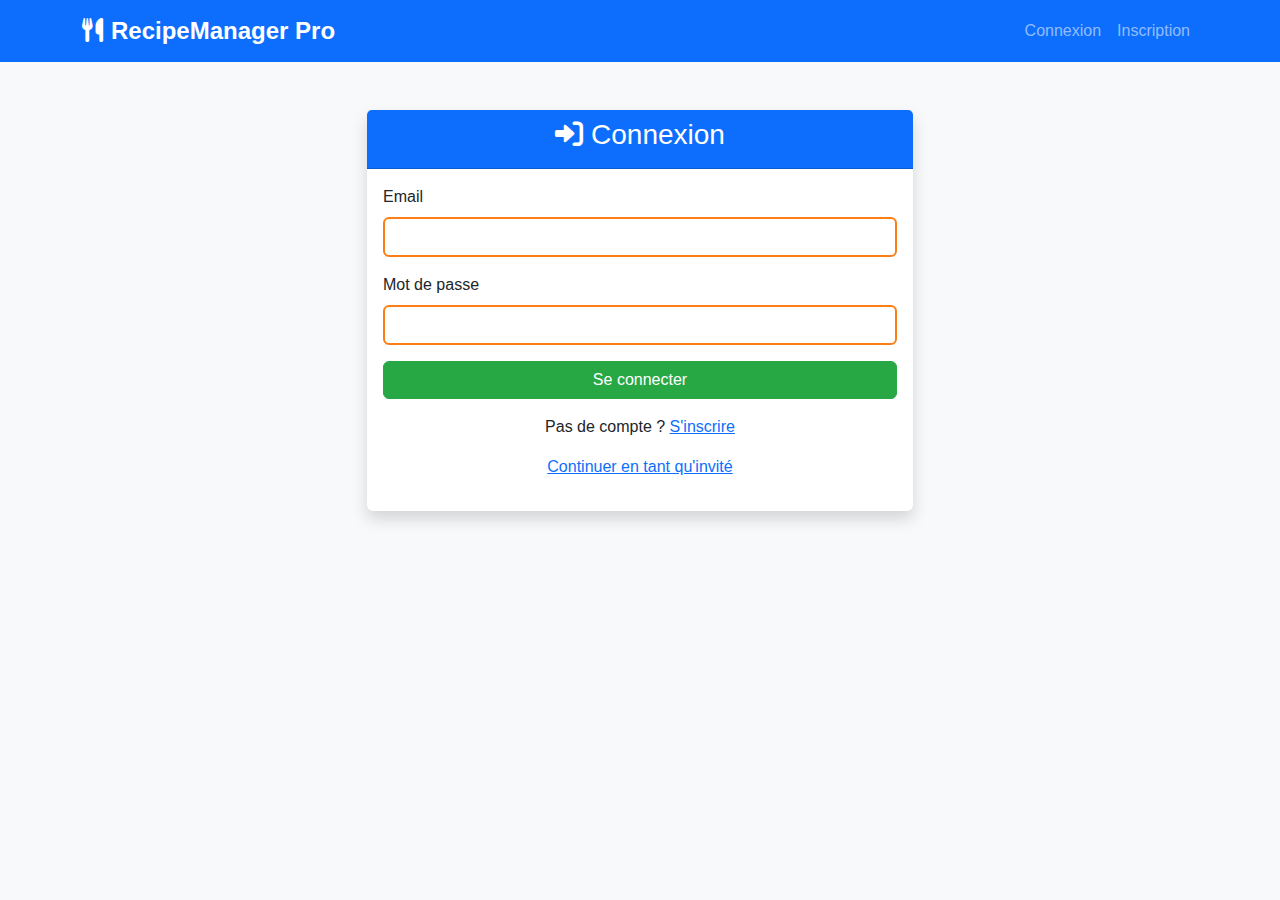
<file: index.html>
<!DOCTYPE html>
<html lang="fr">
<head>
    <meta charset="UTF-8">
    <meta name="viewport" content="width=device-width, initial-scale=1.0">
    <title>RecipeManager Pro - Gestion de Recettes</title>
    <link href="https://cdn.jsdelivr.net/npm/bootstrap@5.3.0/dist/css/bootstrap.min.css" rel="stylesheet">
    <link href="https://cdnjs.cloudflare.com/ajax/libs/font-awesome/6.0.0/css/all.min.css" rel="stylesheet">
    <link href="styles.css" rel="stylesheet">
</head>
<body>
    <!-- Navigation -->
    <nav class="navbar navbar-expand-lg navbar-dark bg-primary">
        <div class="container">
            <a class="navbar-brand" href="#"><i class="fas fa-utensils me-2"></i>RecipeManager Pro</a>
            <button class="navbar-toggler" type="button" data-bs-toggle="collapse" data-bs-target="#navbarNav">
                <span class="navbar-toggler-icon"></span>
            </button>
            <div class="collapse navbar-collapse" id="navbarNav">
                <ul class="navbar-nav ms-auto">
                    <li class="nav-item">
                        <a class="nav-link" href="#" onclick="showLogin()">Connexion</a>
                    </li>
                    <li class="nav-item">
                        <a class="nav-link" href="#" onclick="showRegister()">Inscription</a>
                    </li>
                    <li class="nav-item d-none" id="logoutBtn">
                        <a class="nav-link" href="#" onclick="logout()">Déconnexion</a>
                    </li>
                </ul>
            </div>
        </div>
    </nav>

    <!-- Page de Connexion -->
    <div id="loginPage" class="container mt-5">
        <div class="row justify-content-center">
            <div class="col-md-6">
                <div class="card shadow">
                    <div class="card-header bg-primary text-white text-center">
                        <h3><i class="fas fa-sign-in-alt me-2"></i>Connexion</h3>
                    </div>
                    <div class="card-body">
                        <form id="loginForm">
                            <div class="mb-3">
                                <label class="form-label">Email</label>
                                <input type="email" class="form-control custom-input" id="loginEmail" required>
                            </div>
                            <div class="mb-3">
                                <label class="form-label">Mot de passe</label>
                                <input type="password" class="form-control custom-input" id="loginPassword" required>
                            </div>
                            <button type="submit" class="btn custom-btn w-100">Se connecter</button>
                        </form>
                        <div class="text-center mt-3">
                            <p>Pas de compte ? <a href="#" onclick="showRegister()">S'inscrire</a></p>
                            <p><a href="#" onclick="showGuestSpace()">Continuer en tant qu'invité</a></p>
                        </div>
                    </div>
                </div>
            </div>
        </div>
    </div>

    <!-- Page d'Inscription -->
    <div id="registerPage" class="container mt-5 d-none">
        <div class="row justify-content-center">
            <div class="col-md-6">
                <div class="card shadow">
                    <div class="card-header bg-success text-white text-center">
                        <h3><i class="fas fa-user-plus me-2"></i>Inscription</h3>
                    </div>
                    <div class="card-body">
                        <form id="registerForm">
                            <div class="mb-3">
                                <label class="form-label">Nom complet</label>
                                <input type="text" class="form-control custom-input" id="registerName" required>
                            </div>
                            <div class="mb-3">
                                <label class="form-label">Email</label>
                                <input type="email" class="form-control custom-input" id="registerEmail" required>
                            </div>
                            <div class="mb-3">
                                <label class="form-label">Mot de passe</label>
                                <input type="password" class="form-control custom-input" id="registerPassword" required>
                            </div>
                            <div class="mb-3">
                                <label class="form-label">Type de compte</label>
                                <select class="form-control custom-input" id="userType">
                                    <option value="user">Utilisateur</option>
                                    <option value="admin">Administrateur</option>
                                </select>
                            </div>
                            <button type="submit" class="btn custom-btn w-100">S'inscrire</button>
                        </form>
                        <div class="text-center mt-3">
                            <p>Déjà un compte ? <a href="#" onclick="showLogin()">Se connecter</a></p>
                        </div>
                    </div>
                </div>
            </div>
        </div>
    </div>

    <!-- Espace Utilisateur -->
    <div id="userSpace" class="container-fluid mt-4 d-none">
        <div class="row">
            <div class="col-md-3">
                <div class="card">
                    <div class="card-header bg-info text-white">
                        <h5><i class="fas fa-user me-2"></i>Menu Utilisateur</h5>
                    </div>
                    <div class="list-group list-group-flush">
                        <a href="#" class="list-group-item list-group-item-action" onclick="showAddRecipe()">
                            <i class="fas fa-plus me-2"></i>Ajouter une recette
                        </a>
                        <a href="#" class="list-group-item list-group-item-action" onclick="showMyRecipes()">
                            <i class="fas fa-list me-2"></i>Mes recettes
                        </a>
                        <a href="#" class="list-group-item list-group-item-action" onclick="showRecipeFilters()">
                            <i class="fas fa-filter me-2"></i>Filtrer par durée
                        </a>
                    </div>
                </div>
            </div>
            <div class="col-md-9">
                <div id="userContent">
                    <div class="card">
                        <div class="card-body text-center">
                            <h2>Bienvenue dans votre espace recettes !</h2>
                            <p>Gérez vos recettes de cuisine facilement.</p>
                        </div>
                    </div>
                </div>
            </div>
        </div>
    </div>

    <!-- Espace Admin -->
    <div id="adminSpace" class="container-fluid mt-4 d-none">
        <div class="row">
            <div class="col-md-3">
                <div class="card">
                    <div class="card-header bg-danger text-white">
                        <h5><i class="fas fa-user-shield me-2"></i>Menu Admin</h5>
                    </div>
                    <div class="list-group list-group-flush">
                        <a href="#" class="list-group-item list-group-item-action" onclick="showAllRecipes()">
                            <i class="fas fa-list me-2"></i>Toutes les recettes
                        </a>
                        <a href="#" class="list-group-item list-group-item-action" onclick="showUserManagement()">
                            <i class="fas fa-users me-2"></i>Gestion utilisateurs
                        </a>
                        <a href="#" class="list-group-item list-group-item-action" onclick="showStatistics()">
                            <i class="fas fa-chart-bar me-2"></i>Statistiques
                        </a>
                    </div>
                </div>
            </div>
            <div class="col-md-9">
                <div id="adminContent">
                    <div class="card">
                        <div class="card-body text-center">
                            <h2>Panneau d'administration</h2>
                            <p>Gérez l'ensemble de la plateforme.</p>
                        </div>
                    </div>
                </div>
            </div>
        </div>
    </div>

    <!-- Espace Invité -->
    <div id="guestSpace" class="container mt-4 d-none">
        <div class="card">
            <div class="card-header bg-warning text-dark">
                <h3><i class="fas fa-eye me-2"></i>Espace Invité - Consultation des Recettes</h3>
            </div>
            <div class="card-body">
                <div class="alert alert-info">
                    <i class="fas fa-info-circle me-2"></i>
                    En tant qu'invité, vous pouvez consulter les recettes mais pas les modifier.
                </div>
                <div id="guestRecipesList"></div>
            </div>
        </div>
    </div>

    <!-- Modal pour ajouter/modifier une recette -->
    <div class="modal fade" id="recipeModal" tabindex="-1">
        <div class="modal-dialog modal-lg">
            <div class="modal-content">
                <div class="modal-header">
                    <h5 class="modal-title" id="recipeModalTitle">Ajouter une recette</h5>
                    <button type="button" class="btn-close" data-bs-dismiss="modal"></button>
                </div>
                <div class="modal-body">
                    <form id="recipeForm">
                        <div class="row">
                            <div class="col-md-6">
                                <div class="mb-3">
                                    <label class="form-label">Photo de la recette</label>
                                    <input type="file" class="form-control custom-input" id="recipePhoto" accept="image/*">
                                </div>
                                <div class="mb-3">
                                    <label class="form-label">Nom de la recette</label>
                                    <input type="text" class="form-control custom-input" id="recipeName" required>
                                </div>
                                <div class="mb-3">
                                    <label class="form-label">Catégorie</label>
                                    <select class="form-control custom-input" id="recipeCategory" required>
                                        <option value="">Choisir une catégorie</option>
                                        <option value="salades">Salades</option>
                                        <option value="plats">Plats</option>
                                        <option value="desserts">Desserts</option>
                                        <option value="jus">Jus</option>
                                    </select>
                                </div>
                                <div class="mb-3">
                                    <label class="form-label">Durée de préparation (minutes)</label>
                                    <input type="number" class="form-control custom-input" id="recipeDuration" required>
                                </div>
                            </div>
                            <div class="col-md-6">
                                <div class="mb-3">
                                    <label class="form-label">Ingrédients (séparés par des virgules)</label>
                                    <textarea class="form-control custom-input" id="recipeIngredients" rows="3" placeholder="Tomate, Oignon, Huile d'olive..."></textarea>
                                    <button type="button" class="btn custom-btn btn-sm mt-2" onclick="displayIngredients()">
                                        <i class="fas fa-list me-1"></i>Afficher les ingrédients
                                    </button>
                                    <div id="ingredientsList" class="mt-2"></div>
                                </div>
                                <div class="mb-3">
                                    <label class="form-label">Étapes de préparation</label>
                                    <div class="input-group mb-2">
                                        <input type="text" class="form-control custom-input" id="preparationStep" placeholder="Ajouter une étape...">
                                        <button type="button" class="btn custom-btn" onclick="addPreparationStep()">
                                            <i class="fas fa-plus"></i>
                                        </button>
                                    </div>
                                    <div id="preparationSteps"></div>
                                </div>
                            </div>
                        </div>
                        <input type="hidden" id="recipeId">
                    </form>
                </div>
                <div class="modal-footer">
                    <button type="button" class="btn btn-secondary" data-bs-dismiss="modal">Annuler</button>
                    <button type="button" class="btn custom-btn" onclick="saveRecipe()">Sauvegarder</button>
                </div>
            </div>
        </div>
    </div>

    <script src="https://cdn.jsdelivr.net/npm/bootstrap@5.3.0/dist/js/bootstrap.bundle.min.js"></script>
    <script src="script.js"></script>
</body>
</html>
</file>
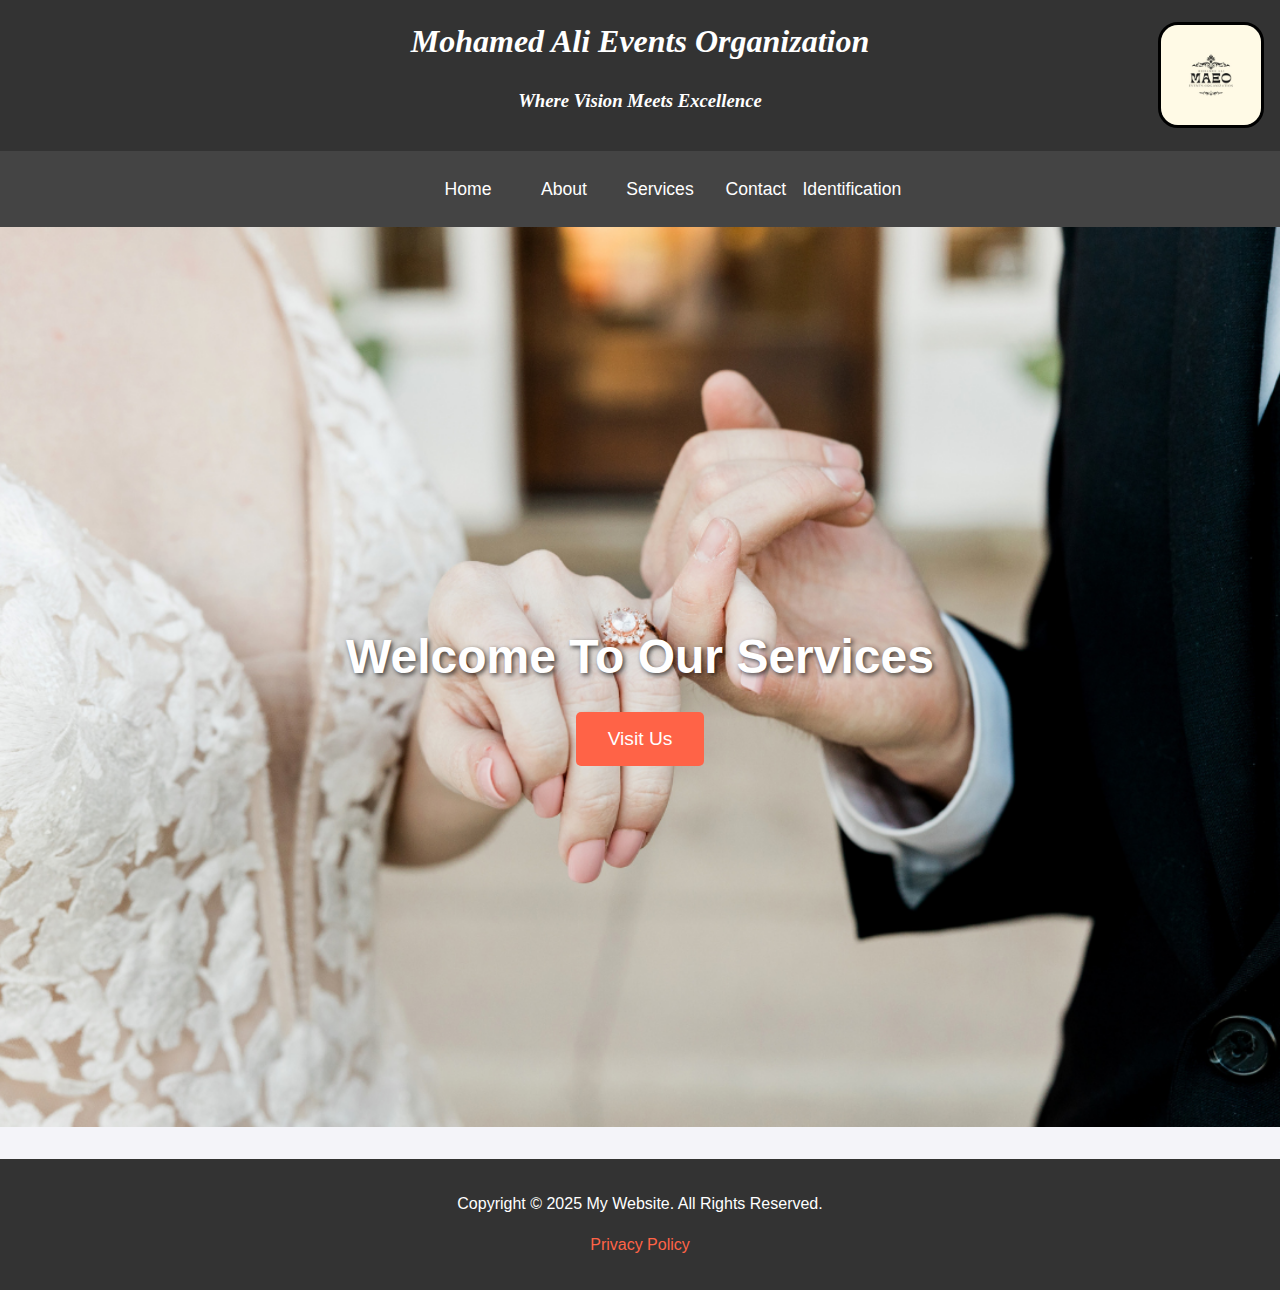
<file: projet site web statique/index.html>
<!DOCTYPE html>
<html lang="en">

<head>
    <meta charset="UTF-8">
    <link rel="shortcut icon" type="x-icon" href="EVENT organizer.jpg">
    <meta name="viewport" content="width=device-width, initial-scale=1.0">
    <title>THE PROJECT</title>
    <style>
        body {
            margin: 0;
            font-family: Arial, sans-serif;
            line-height: 1.6;
            background-color: #f4f4f9;
        }

        header {
            background: #333;
            color: #fff;
            padding: 1rem 0;
            position: relative;
            text-align: center;
            font-style: italic;
            font-family: 'Times New Roman', Times, serif;
        }

        header h1 {
            margin: 0;
        }

        .logo {
            position: absolute;
            top: 50%;
            right: 1rem;
            transform: translateY(-50%);
            border: black solid;
            border-radius: 20px;
        }

        nav {
            background: #444;
            display: flex;
            justify-content: center;
            padding: 0.5rem 0;
            position: sticky;
            top: 0;
            z-index: 1000;
        }

        nav ul {
            list-style-type: none;
        }

        nav ul li {
            display: flex;
            float: left;
            justify-content: center;
            width: 20%;
            text-align: right;
            position: relative;
        }

        nav a:active {
            color: #ff6347;
        }

        nav a {
            color: white;
            text-decoration: none;
            margin: 0 1rem;
            font-size: 1.1rem;
        }

        nav a:hover {
            text-decoration: underline;
        }

        .home-page {
            position: relative;
            text-align: center;
            color: white;
            background: url('backgroundhomepage.png') no-repeat center center/cover;
            height: 100vh;
            display: flex;
            align-items: center;
            justify-content: center;
            flex-direction: column;
        }

        .home-page h1 {
            font-size: 3rem;
            margin-bottom: 1rem;
            text-shadow: 2px 2px 5px rgba(0, 0, 0, 0.7);
        }

        .home-page button {
            padding: 1rem 2rem;
            font-size: 1.2rem;
            color: white;
            background: #ff6347;
            border: none;
            border-radius: 5px;
            cursor: pointer;
            transition: background 0.3s ease;
        }

        .home-page button:hover {
            background:#333;
        }


        footer {
            background: #333;
            color: white;
            text-align: center;
            padding: 1rem 0;
            margin-top: 2rem;
        }

        footer a {
            color: #ff6347;
            text-decoration: none;
        }

        footer a:hover {
            text-decoration: underline;
        }
    </style>
</head>

<body>
    <header>
        <img class="logo" src="EVENT organizer.jpg" width="100" height="100">
        <h1>Mohamed Ali Events Organization</h1>
        <h3>Where Vision Meets Excellence</h3>
    </header>

    <nav>
        <ul>
            <li><a href="Theproject.html">Home</a></li>
            <li><a href="Aboutus.html">About</a></li>
            <li><a href="Services.html">Services</a></li>
            <li><a href="Contacts.html">Contact</a></li>
            <li><a href="identification.html">Identification</a></li>
        </ul>
    </nav>

    <div class="home-page">
        <h1>Welcome To Our Services</h1>
        <button onclick="location.href='Aboutus.html'">Visit Us</button>
    </div>

    <footer>
        <p>Copyright &copy; 2025 My Website. All Rights Reserved.</p>
        <p><a href="#">Privacy Policy</a></p>
    </footer>
</body>

</html>
</file>
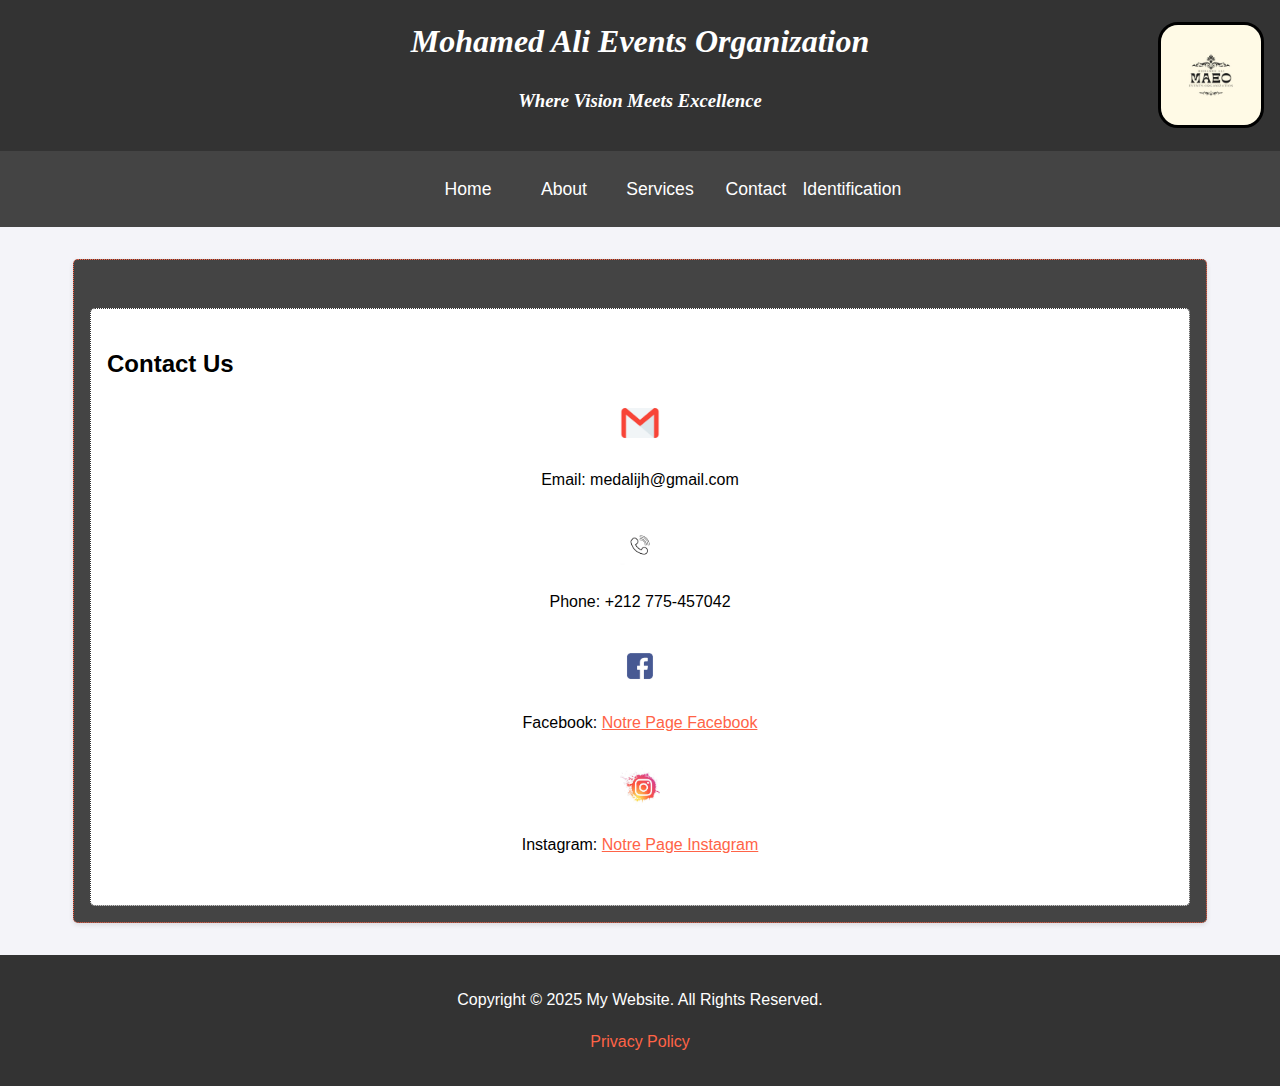
<file: projet site web statique/Contacts.html>
<!DOCTYPE html>
<html lang="en">

<head>
    <meta charset="UTF-8">
    <link rel="shortcut icon" type="x-icon" href="EVENT organizer.jpg">
    <meta name="viewport" content="width=device-width, initial-scale=1.0">
    <title>THE PROJECT</title>
    <style>
        body {
            margin: 0;
            font-family: Arial, sans-serif;
            line-height: 1.6;
            background-color: #f4f4f9;
        }

        header {
            background: #333;
            color: #fff;
            padding: 1rem 0;
            position: relative;
            text-align: center;
            font-style: italic;
            font-family: 'Times New Roman', Times, serif;
        }

        header h1 {
            margin: 0;
        }

        .logo {
            position: absolute;
            top: 50%;
            right: 1rem;
            transform: translateY(-50%);
            border: black solid;
            border-radius: 20px;
        }

        nav {
            background: #444;
            display: flex;
            justify-content: center;
            padding: 0.5rem 0;
            position: sticky;
            top: 0;
            z-index: 1000;
        }

        nav ul {
            list-style-type: none;
        }

        nav ul li {
            display: flex;
            float: left;
            justify-content: center;
            width: 20%;
            text-align: right;
            position: relative;
        }

        nav a:active {
            color: #ff6347;
        }

        nav a {
            color: white;
            text-decoration: none;
            margin: 0 1rem;
            font-size: 1.1rem;
        }

        nav a:hover {
            text-decoration: underline;
        }

        .container {
            max-width: 1100px;
            margin: 2rem auto;
            padding: 1rem;
            background: #444;
            border-radius: 5px;
            border: 1px dotted #ff6347;
            box-shadow: 0 2px 5px rgba(0, 0, 0, 0.1);
        }


        .contacts {
            margin-top: 2rem;
            padding: 1rem;
            background: white;
            border: 1px dotted #333;
            border-radius: 5px;
        }

        .contacts h1 {
            color: #444;
        }

        .contacts .contact-item {
            margin: 1rem 0;
            display: flex;
            flex-direction: column;
            align-items: center;
        }
        
        .contacts a{
            color: #ff6347;
        }

        .contacts a:active {
            color: #ff6347;
        }

        .contacts .contact-item img {
            width: 40px;
            height: 40px;
            margin-bottom: 0.5rem;
        }

        footer {
            background: #333;
            color: white;
            text-align: center;
            padding: 1rem 0;
            margin-top: 2rem;
        }

        footer a {
            color: #ff6347;
            text-decoration: none;
        }

        footer a:hover {
            text-decoration: underline;
        }
    </style>
</head>

<body>
    <header>
        <img class="logo" src="EVENT organizer.jpg" width="100" height="100">
        <h1>Mohamed Ali Events Organization</h1>
        <h3>Where Vision Meets Excellence</h3>
    </header>

    <nav>
        <ul>
            <li><a href="Theproject.html">Home</a></li>
            <li><a href="Aboutus.html">About</a></li>
            <li><a href="Services.html">Services</a></li>
            <li><a href="Contacts.html">Contact</a></li>
            <li><a href="identification.html">Identification</a></li>
        </ul>
    </nav>

    <div class="container">
        <div class="contacts">
            <h2>Contact Us</h2>
            <div class="contact-item">
                <img src="email.png" alt="Email Icon">
                <p>Email: medalijh@gmail.com</p>
            </div>
            <div class="contact-item">
                <img src="phone.png" alt="Phone Icon">
                <p>Phone: +212 775-457042</p>
            </div>
            <div class="contact-item">
                <img src="facebook.png" alt="Facebook Icon">
                <p>Facebook: <a href="https://www.facebook.com/share/1BRC3ZKZWa/" target="_blank">Notre Page Facebook</a></p>
            </div>
            <div class="contact-item">
                <img src="instagram.png" alt="Instagram Icon">
                <p>Instagram: <a href="https://www.instagram.com/med_ali_jnh?igsh=MXZydHVjZHR3ODU1cg==" target="_blank">Notre Page Instagram</a></p>
            </div>
        </div>
    </div>
    <footer>
        <p>Copyright &copy; 2025 My Website. All Rights Reserved.</p>
        <p><a href="#">Privacy Policy</a></p>
    </footer>
</body>

</html>
</file>
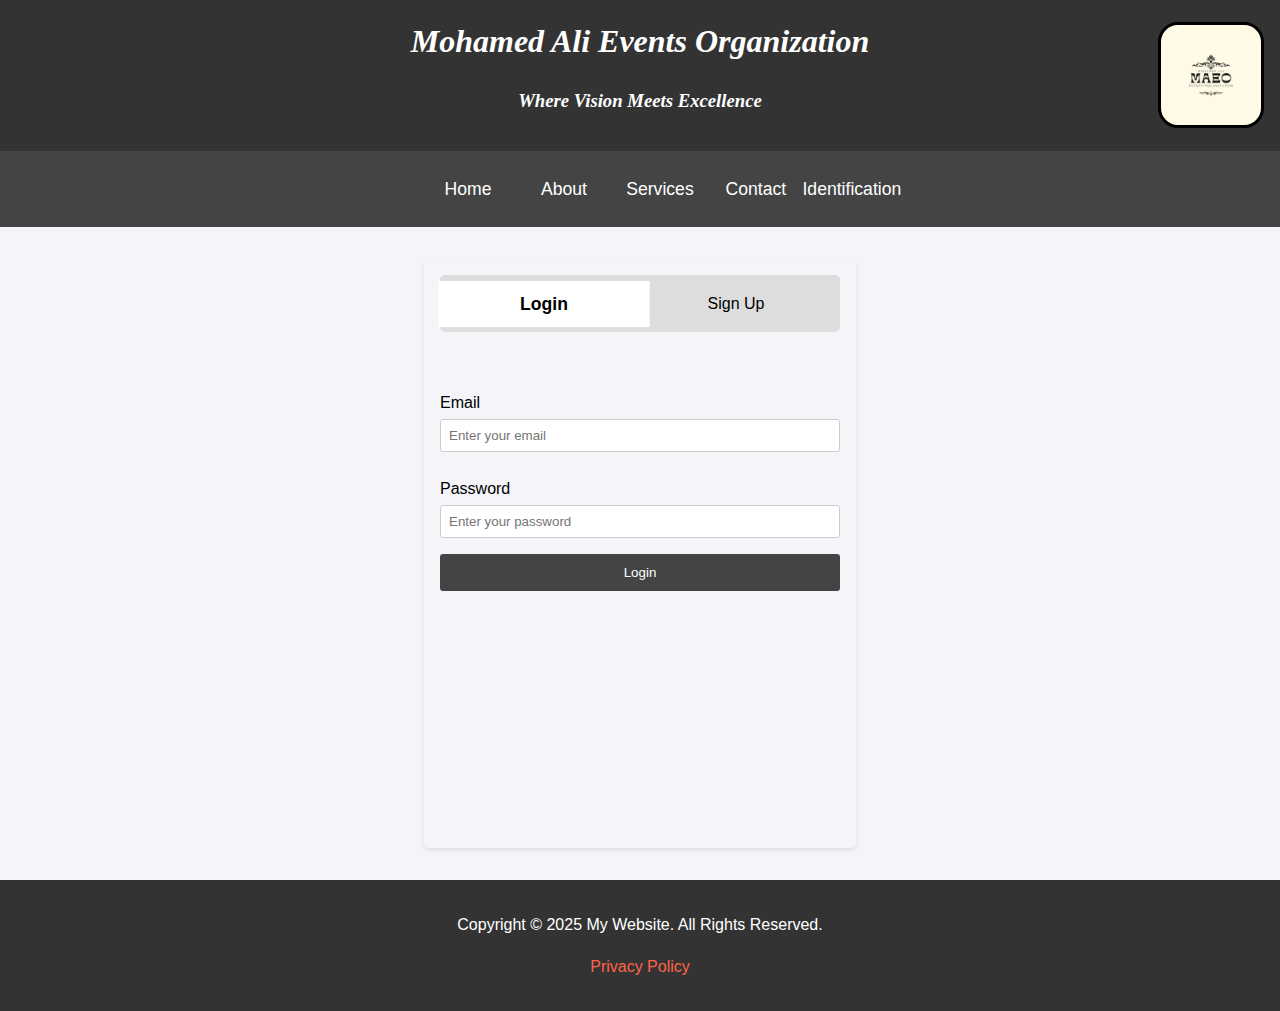
<file: projet site web statique/identification.html>
<!DOCTYPE html>
<html lang="en">

<head>
    <meta charset="UTF-8">
    <link rel="shortcut icon" type="x-icon" href="EVENT organizer.jpg">
    <meta name="viewport" content="width=device-width, initial-scale=1.0">
    <title>THE PROJECT</title>
    <style>
        body {
            margin: 0;
            font-family: Arial, sans-serif;
            line-height: 1.6;
            background-color: #f4f4f9;
        }

        header {
            background: #333;
            color: #fff;
            padding: 1rem 0;
            position: relative;
            text-align: center;
            font-style: italic;
            font-family: 'Times New Roman', Times, serif;
        }

        header h1 {
            margin: 0;
        }

        .logo {
            position: absolute;
            top: 50%;
            right: 1rem;
            transform: translateY(-50%);
            border: black solid;
            border-radius: 20px;
        }

        nav {
            background: #444;
            display: flex;
            justify-content: center;
            padding: 0.5rem 0;
            position: sticky;
            top: 0;
            z-index: 1000;
        }

        nav ul {
            list-style-type: none;
        }

        nav ul li {
            display: flex;
            float: left;
            justify-content: center;
            width: 20%;
            text-align: right;
            position: relative;
        }

        nav a:active {
            color: #ff6347;
        }

        nav a {
            color: white;
            text-decoration: none;
            margin: 0 1rem;
            font-size: 1.1rem;
        }

        nav a:hover {
            text-decoration: underline;
        }

        .container {
            max-width: 1100px;
            margin: 2rem auto;
            padding: 1rem;
            background: white;
            border-radius: 5px;
            box-shadow: 0 2px 5px rgba(0, 0, 0, 0.1);
        }

        .container h1 {
            color: #333;
            text-align: center;
        }

        footer {
            background: #333;
            color: white;
            text-align: center;
            padding: 1rem 0;
            margin-top: 2rem;
        }

        footer a {
            color: #ff6347;
            text-decoration: none;
        }

        footer a:hover {
            text-decoration: underline;
        }

        .form-container {
            max-width: 400px;
            margin: 2rem auto;
            padding: 1rem;
            background: #f4f4f9;
            border-radius: 5px;
            box-shadow: 0 2px 5px rgba(0, 0, 0, 0.1);
        }

        .form-header {
            display: flex;
            justify-content: space-around;
            background: #ddd;
            padding: 0.5rem;
            border-radius: 5px;
            cursor: pointer;
        }

        .form-header div {
            padding: 0.5rem 1rem;
            text-align: center;
            flex: 1;
            transition: background 0.3s, transform 0.3s;
        }

        .form-header .active {
            background: #fff;
            font-weight: bold;
            transform: scale(1.1);
        }

        .form-content {
            position: absolute;
            width: 100%;
            top: 50px;
            left: 0;
            opacity: 0;
            transition: opacity 0.5s ease-in-out;
        }

        .form-content.active {
            opacity: 1;
        }

        .form-content.hidden {
            opacity: 0;
        }

        .form-content form {
            display: flex;
            flex-direction: column;
        }

        .form-content label {
            margin: 0.5rem 0 0.2rem;
        }

        .form-content input {
            padding: 0.5rem;
            margin-bottom: 1rem;
            border: 1px solid #ccc;
            border-radius: 3px;
        }

        .form-content button {
            padding: 0.7rem;
            background: #444;
            color: white;
            border: none;
            border-radius: 3px;
            cursor: pointer;
            transition: background 0.3s;
        }

        .form-content button:hover {
            background: #ff6347;
        }

        .form-wrapper {
            position: relative;
            height: 500px;
            overflow: hidden;
        }
    </style>
    <script>
        function toggleForm(formType) {
            const loginForm = document.getElementById('login-form');
            const signupForm = document.getElementById('signup-form');
            const loginTab = document.getElementById('login-tab');
            const signupTab = document.getElementById('signup-tab');

            if (formType === 'login') {
                signupForm.classList.add('hidden');
                signupForm.classList.remove('active');
                loginForm.classList.add('active');
                loginForm.classList.remove('hidden');
                loginTab.classList.add('active');
                signupTab.classList.remove('active');
            } else {
                loginForm.classList.add('hidden');
                loginForm.classList.remove('active');
                signupForm.classList.add('active');
                signupForm.classList.remove('hidden');
                signupTab.classList.add('active');
                loginTab.classList.remove('active');
            }
        }
    </script>
</head>

<body>
    <header>
        <img class="logo" src="EVENT organizer.jpg" width="100" height="100">
        <h1>Mohamed Ali Events Organization</h1>
        <h3>Where Vision Meets Excellence</h3>
    </header>

    <nav>
        <ul>
            <li><a href="Theproject.html">Home</a></li>
            <li><a href="Aboutus.html">About</a></li>
            <li><a href="Services.html">Services</a></li>
            <li><a href="Contacts.html">Contact</a></li>
            <li><a href="identification.html">Identification</a></li>
        </ul>
    </nav>

    <div class="form-container">
        <div class="form-header">
            <div id="login-tab" class="active" onclick="toggleForm('login')">Login</div>
            <div id="signup-tab" onclick="toggleForm('signup')">Sign Up</div>
        </div>

        <div class="form-wrapper">
            <div id="login-form" class="form-content active">
                <form>
                    <label for="login-email">Email</label>
                    <input type="email" id="login-email" placeholder="Enter your email">

                    <label for="login-password">Password</label>
                    <input type="password" id="login-password" placeholder="Enter your password">

                    <button type="submit" class="submit">Login</button>
                </form>
            </div>

            <div id="signup-form" class="form-content hidden">
                <form>
                    <label for="signup-name">Name</label>
                    <input type="text" id="signup-name" placeholder="Enter your name">

                    <label for="signup-email">Email</label>
                    <input type="email" id="signup-email" placeholder="Enter your email">

                    <label for="signup-password">Password</label>
                    <input type="password" id="signup-password" placeholder="Enter your password">

                    <label for="signup-confirm-password">Confirm Password</label>
                    <input type="password" id="signup-confirm-password" placeholder="Confirm your password">

                    <button type="submit" class="submit">Sign Up</button>
                </form>
            </div>
        </div>
    </div>
    <footer>
        <p>Copyright &copy; 2025 My Website. All Rights Reserved.</p>
        <p><a href="#">Privacy Policy</a></p>
    </footer>
</body>

</html>
</file>
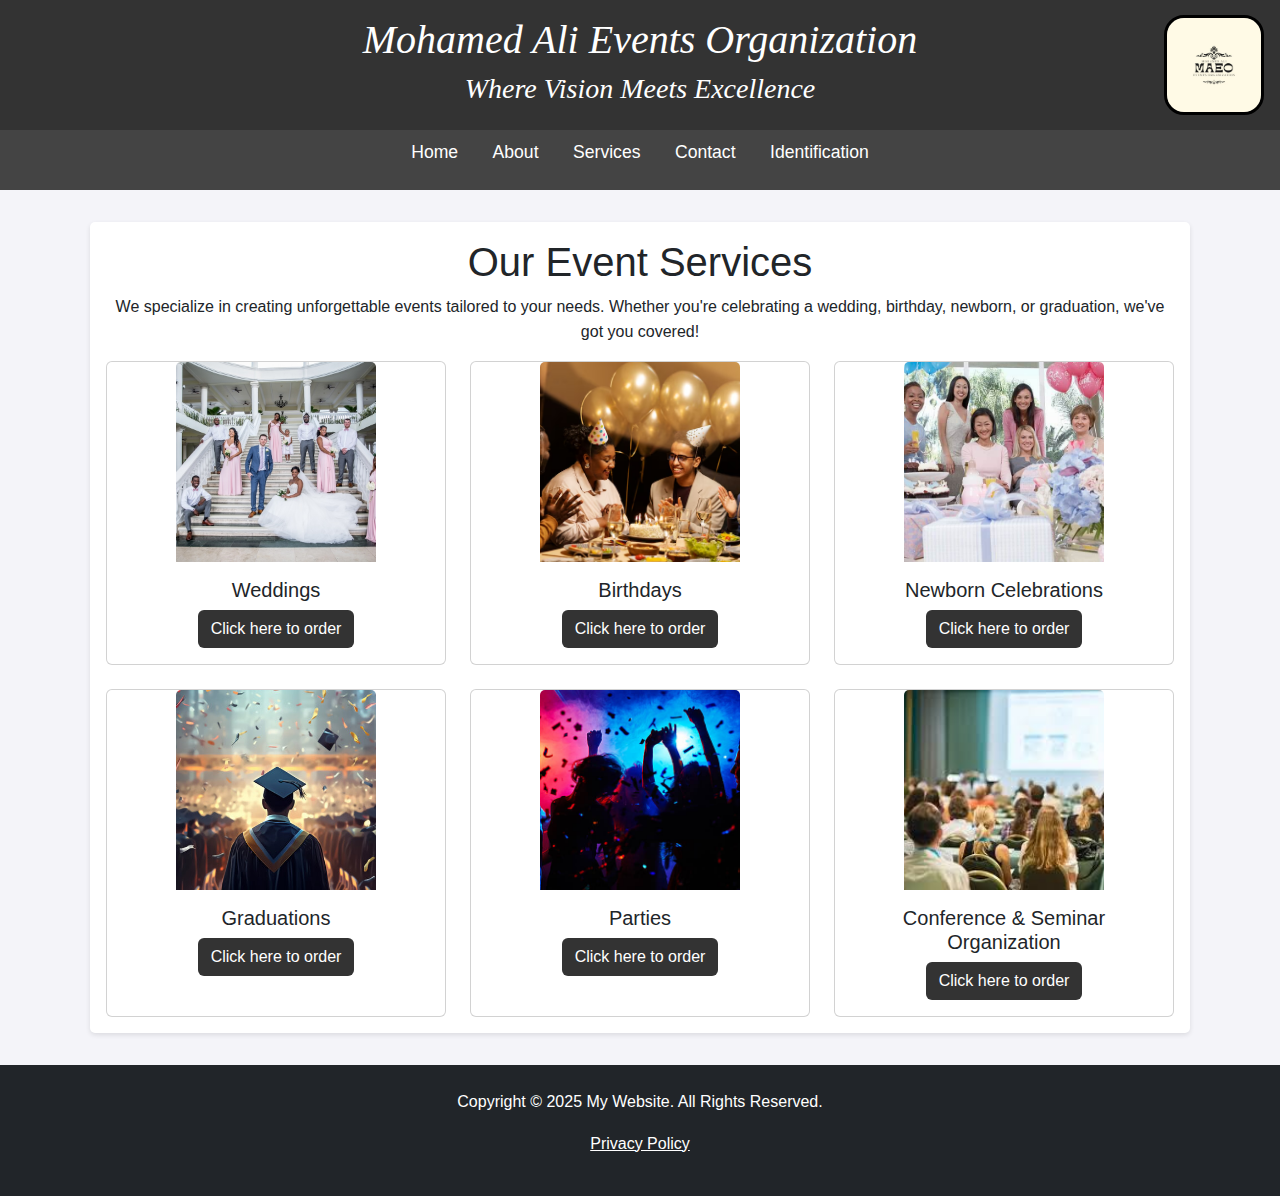
<file: projet site web statique/Services.html>
<!DOCTYPE html>
<html lang="en">

<head>
    <meta charset="UTF-8">
    <link rel="shortcut icon" type="x-icon" href="EVENT organizer.jpg">
    <meta name="viewport" content="width=device-width, initial-scale=1.0">
    <title>THE PROJECT</title>
    
    <!-- Bootstrap CSS -->
    <link href="https://cdn.jsdelivr.net/npm/bootstrap@5.3.0/dist/css/bootstrap.min.css" rel="stylesheet">
    
    <style>
        body {
            margin: 0;
            font-family: Arial, sans-serif;
            line-height: 1.6;
            background-color: #f4f4f9;
        }

        header {
            background: #333;
            color: #fff;
            padding: 1rem 0;
            position: relative;
            text-align: center;
            font-style: italic;
            font-family: 'Times New Roman', Times, serif;
        }

        .logo {
            position: absolute;
            top: 50%;
            right: 1rem;
            transform: translateY(-50%);
            border: black solid;
            border-radius: 20px;
        }

        nav {
            background: #444;
            display: flex;
            justify-content: center;
            padding: 0.5rem 0;
            position: sticky;
            top: 0;
            z-index: 1000;
        }

        nav ul {
            list-style-type: none;
            padding: 0;
        }

        nav ul li {
            display: inline;
            margin: 0 15px;
        }

        nav a {
            color: white;
            text-decoration: none;
            font-size: 1.1rem;
        }

        nav a:hover {
            text-decoration: underline;
        }

        .container {
            max-width: 1100px;
            margin: 2rem auto;
            padding: 1rem;
            background: white;
            border-radius: 5px;
            box-shadow: 0 2px 5px rgba(0, 0, 0, 0.1);
        }

        .card:hover {
            transform: scale(1.05);
            transition: 0.3s;
        }

        .card-img-top {
            width: 200px;
            height: 200px;
            object-fit: cover;
            margin: auto;
        }

        .btn-custom {
            background-color: #333;
            color: white;
        }

        .btn-custom:hover {
            background-color: #555;
        }
    </style>
</head>

<body>
    <header>
        <img class="logo" src="EVENT organizer.jpg" width="100" height="100">
        <h1>Mohamed Ali Events Organization</h1>
        <h3>Where Vision Meets Excellence</h3>
    </header>

    <nav>
        <ul>
            <li><a href="Theproject.html">Home</a></li>
            <li><a href="Aboutus.html">About</a></li>
            <li><a href="Services.html">Services</a></li>
            <li><a href="Contacts.html">Contact</a></li>
            <li><a href="identification.html">Identification</a></li>
        </ul>
    </nav>

    <div class="container">
        <h1 class="text-center">Our Event Services</h1>
        <p class="text-center">We specialize in creating unforgettable events tailored to your needs. Whether you're celebrating a wedding, birthday, newborn, or graduation, we've got you covered!</p>
        
        <div class="row row-cols-1 row-cols-md-2 row-cols-lg-3 g-4">
            <div class="col">
                <div class="card h-100 text-center">
                    <img src="wedding.jpg" class="card-img-top" alt="Wedding Icon">
                    <div class="card-body">
                        <h5 class="card-title">Weddings</h5>
                        <a href="identification.html" class="btn btn-custom">Click here to order</a>
                    </div>
                </div>
            </div>
            <div class="col">
                <div class="card h-100 text-center">
                    <img src="Birthday.avif" class="card-img-top" alt="Birthday Icon">
                    <div class="card-body">
                        <h5 class="card-title">Birthdays</h5>
                        <a href="identification.html" class="btn btn-custom">Click here to order</a>
                    </div>
                </div>
            </div>
            <div class="col">
                <div class="card h-100 text-center">
                    <img src="newborn.jpeg" class="card-img-top" alt="Newborn Icon">
                    <div class="card-body">
                        <h5 class="card-title">Newborn Celebrations</h5>
                        <a href="identification.html" class="btn btn-custom">Click here to order</a>
                    </div>
                </div>
            </div>
            <div class="col">
                <div class="card h-100 text-center">
                    <img src="celebration.jpg" class="card-img-top" alt="Graduation Icon">
                    <div class="card-body">
                        <h5 class="card-title">Graduations</h5>
                        <a href="identification.html" class="btn btn-custom">Click here to order</a>
                    </div>
                </div>
            </div>
            <div class="col">
                <div class="card h-100 text-center">
                    <img src="party.jpg" class="card-img-top" alt="Party Icon">
                    <div class="card-body">
                        <h5 class="card-title">Parties</h5>
                        <a href="identification.html" class="btn btn-custom">Click here to order</a>
                    </div>
                </div>
            </div>
            <div class="col">
                <div class="card h-100 text-center">
                    <img src="Conference & Seminar Organization.jpeg" class="card-img-top" alt="Party Icon">
                    <div class="card-body">
                        <h5 class="card-title">Conference & Seminar Organization</h5>
                        <a href="identification.html" class="btn btn-custom">Click here to order</a>
                    </div>
                </div>
            </div>
        </div>
    </div>

    <footer class="text-center py-4 bg-dark text-white">
        <p>Copyright &copy; 2025 My Website. All Rights Reserved.</p>
        <p><a href="#" class="text-white">Privacy Policy</a></p>
    </footer>

    <!-- Bootstrap JS -->
    <script src="https://cdn.jsdelivr.net/npm/bootstrap@5.3.0/dist/js/bootstrap.bundle.min.js"></script>
</body>

</html>
</file>
<file: styles.css>
/* Styles personnalisés */
:root {
  --primary-green: #28a745;
  --primary-orange: #fd7e14;
  --text-green: #155724;
  --light-green: #d4edda;
  --light-orange: #fff3cd;
  --light-yellow: #fff9c4;
  --light-purple: #e2d9f3;
}

body {
  background-color: #f8f9fa;
  font-family: "Segoe UI", Tahoma, Geneva, Verdana, sans-serif;
}

/* Styles pour les boutons */
.custom-btn,
.btn-primary,
.btn-success,
.btn-info,
.btn-warning,
.btn-danger {
  background-color: var(--primary-green) !important;
  border-color: var(--primary-green) !important;
  color: white !important;
  font-weight: 500;
  transition: all 0.3s ease;
}

.custom-btn:hover,
.btn-primary:hover,
.btn-success:hover,
.btn-info:hover,
.btn-warning:hover,
.btn-danger:hover {
  background-color: #218838 !important;
  border-color: #1e7e34 !important;
  transform: translateY(-1px);
  box-shadow: 0 4px 8px rgba(0, 0, 0, 0.2);
}

/* Styles pour les champs de texte */
.custom-input,
.form-control,
.form-select {
  border: 2px solid var(--primary-orange) !important;
  color: var(--text-green) !important;
  font-weight: 500;
  transition: all 0.3s ease;
}

.custom-input:focus,
.form-control:focus,
.form-select:focus {
  border-color: var(--primary-orange) !important;
  box-shadow: 0 0 0 0.2rem rgba(253, 126, 20, 0.25) !important;
  color: var(--text-green) !important;
}

/* Styles pour les cartes */
.card {
  border: none;
  box-shadow: 0 4px 6px rgba(0, 0, 0, 0.1);
  transition: transform 0.3s ease;
}

.card:hover {
  transform: translateY(-2px);
  box-shadow: 0 8px 15px rgba(0, 0, 0, 0.2);
}

/* Styles pour les catégories de recettes */
.recipe-salades {
  background-color: var(--light-green) !important;
}

.recipe-plats {
  background-color: var(--light-orange) !important;
}

.recipe-jus {
  background-color: var(--light-yellow) !important;
}

.recipe-desserts {
  background-color: var(--light-purple) !important;
}

/* Styles pour les tableaux */
.table {
  background-color: white;
  border-radius: 8px;
  overflow: hidden;
  box-shadow: 0 2px 4px rgba(0, 0, 0, 0.1);
}

.table th {
  background-color: var(--primary-green);
  color: white;
  font-weight: 600;
  border: none;
}

.table td {
  vertical-align: middle;
  border-color: #dee2e6;
}

/* Styles pour les listes */
.ingredients-list,
.preparation-list {
  background-color: #f8f9fa;
  border: 1px solid #dee2e6;
  border-radius: 5px;
  padding: 10px;
  margin-top: 10px;
}

.ingredients-list ul,
.preparation-list ol {
  margin-bottom: 0;
  padding-left: 20px;
}

.ingredients-list li,
.preparation-list li {
  margin-bottom: 5px;
  color: var(--text-green);
  font-weight: 500;
}

/* Styles pour la navigation */
.navbar-brand {
  font-weight: bold;
  font-size: 1.5rem;
}

.list-group-item-action:hover {
  background-color: var(--light-green);
  color: var(--text-green);
}

/* Styles pour les alertes */
.alert {
  border: none;
  border-radius: 8px;
  font-weight: 500;
}

/* Styles pour les images */
.recipe-image {
  width: 60px;
  height: 60px;
  object-fit: cover;
  border-radius: 8px;
  border: 2px solid var(--primary-orange);
}

/* Animations */
@keyframes fadeIn {
  from {
    opacity: 0;
    transform: translateY(20px);
  }
  to {
    opacity: 1;
    transform: translateY(0);
  }
}

.fade-in {
  animation: fadeIn 0.5s ease-in-out;
}

/* Responsive */
@media (max-width: 768px) {
  .container-fluid {
    padding: 10px;
  }

  .card {
    margin-bottom: 20px;
  }

  .table-responsive {
    font-size: 0.9rem;
  }
}

/* Styles pour les statistiques */
.stat-card {
  background: linear-gradient(135deg, var(--primary-green), #20c997);
  color: white;
  border-radius: 15px;
  padding: 20px;
  text-align: center;
  margin-bottom: 20px;
}

.stat-number {
  font-size: 2.5rem;
  font-weight: bold;
  margin-bottom: 5px;
}

.stat-label {
  font-size: 1.1rem;
  opacity: 0.9;
}
</file>
